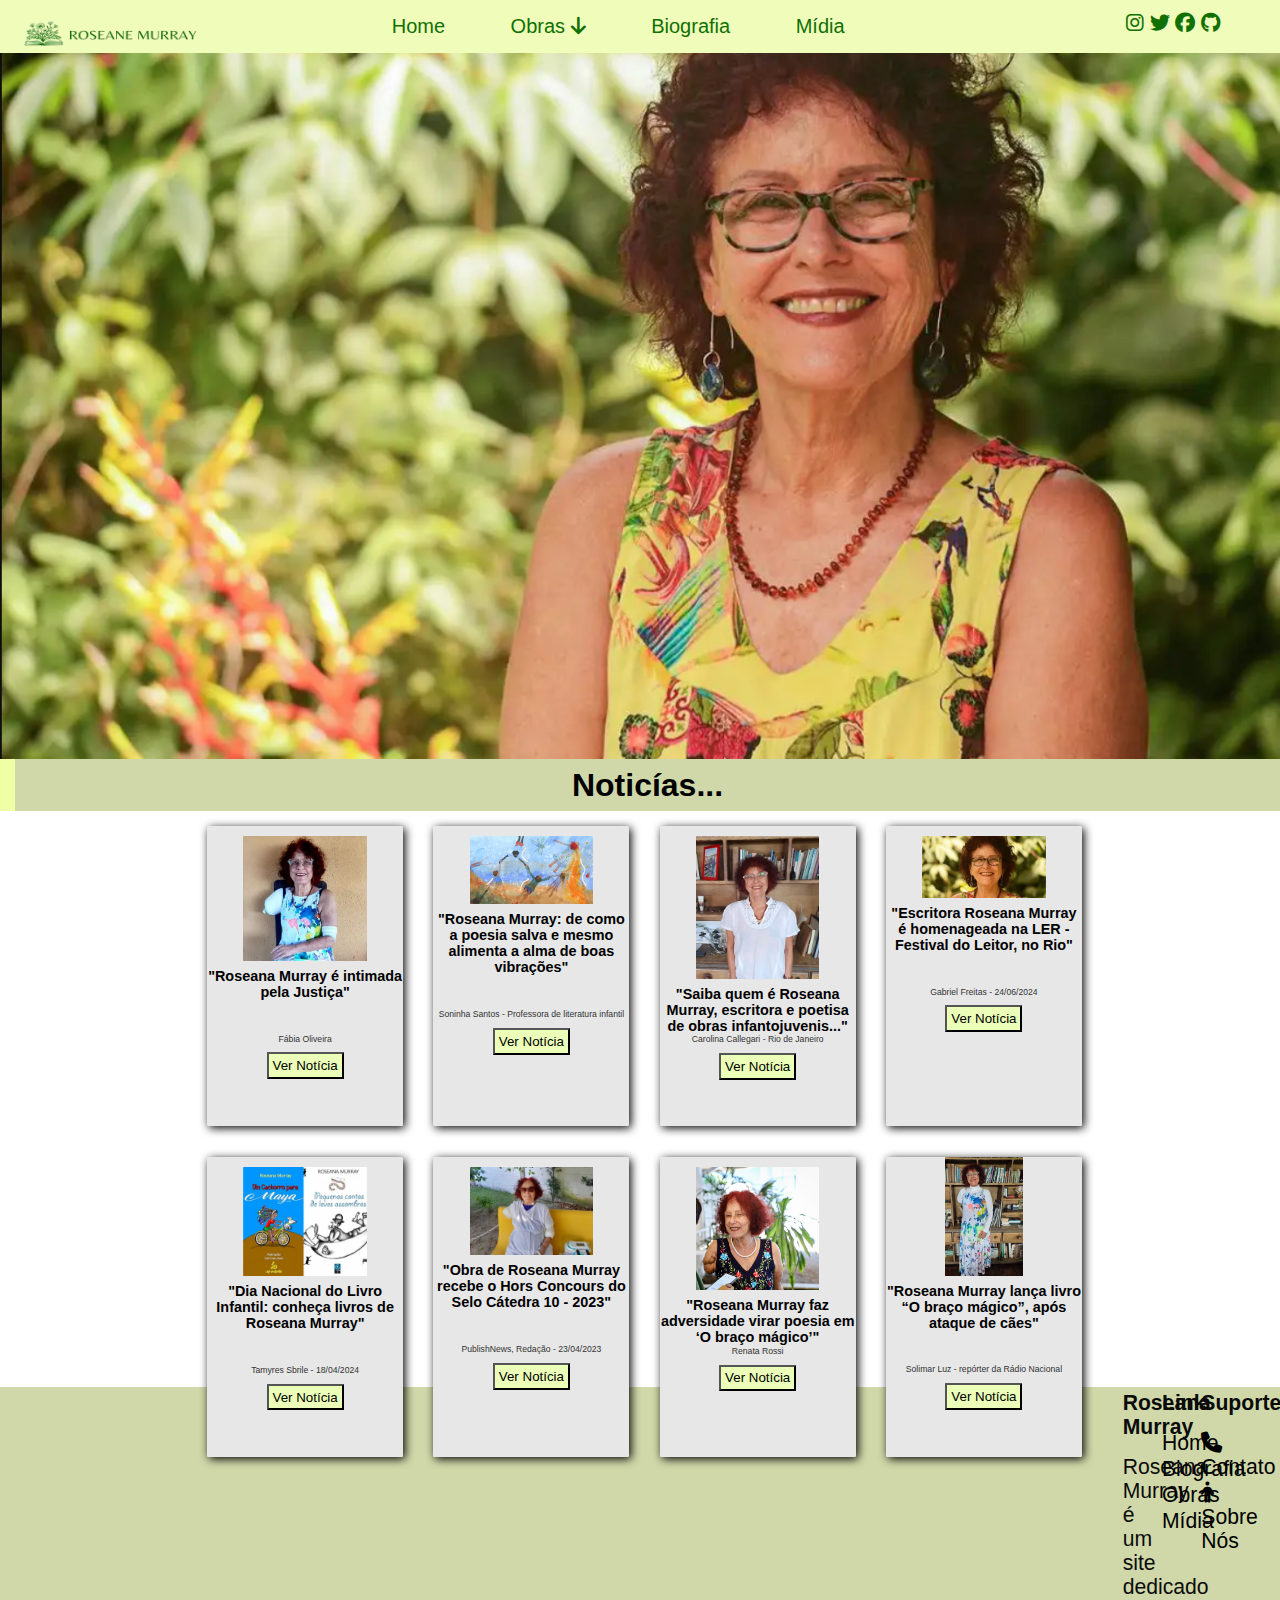
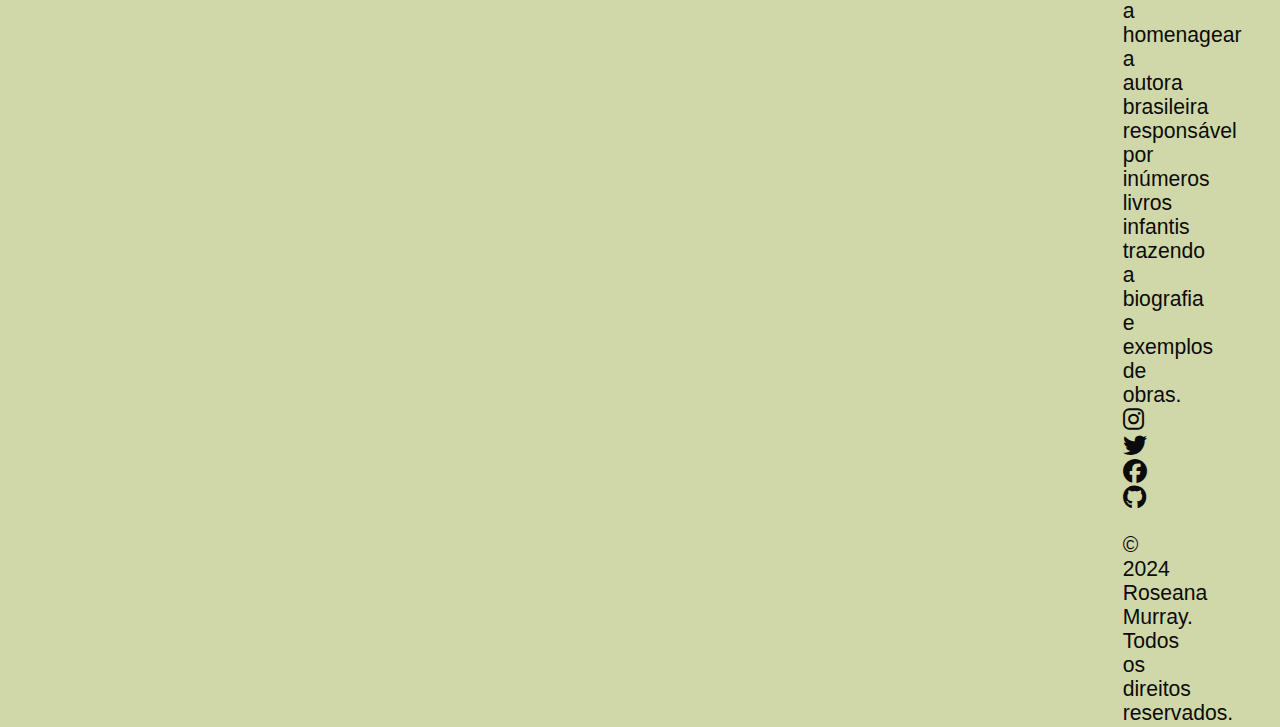
<file: index.html>
<!DOCTYPE html>
<html lang="pt-br">
    <head>
        <meta charset="UTF-8">
        <meta name="viewport" content="width=device-width, initial-scale=1.0">
        <link rel="stylesheet" href="https://cdnjs.cloudflare.com/ajax/libs/font-awesome/6.1.1/css/all.min.css">
        <link rel="stylesheet" type="text/css" href="style.css">
        <title>Roseana Murray</title>
    </head>
    <body>
        <nav>
            <div class="menu">
                <img class="logo" src="./images/rose.png" alt="Logo">
                <ul>
                    <li><a href="#">Home</a></li>
                    <li class="dropdown">
                        <a href="#">Obras <i class="fa-solid fa-arrow-down"></i></a>
                        <div class="dropdown-menu">
                            <a href="./livros.html">Livros/Poemas</a>
                            <a href="./ebook.html">E-book</a>
                        </div>
                    </li>
                    <li><a href="./bio.html">Biografia</a></li>
                    <li><a href="./midia.html">Mídia</a></li>
                    <li class="direita">
                        <a href=""><i class="redes_sociais"></i></a>
                    </li>
                    <div class="rede_social_menu">
                        <i class="fa-brands fa-instagram"></i>
                        <i class="fa-brands fa-twitter"></i>
                        <i class="fa-brands fa-facebook"></i>
                        <i class="fa-brands fa-github"></i>
                      </div>
                </ul></div>
            </nav>
                <img class="baner" src="images/ro.png">
            
            <main>
            
                    <div class="obras">
                        <div class="sub_titulo">
                            <h1>Noticías...</h1>
                        </div>
                        <div class="center">

                            <!--Cards1-->
            <div class="cards">
                <div class="card">
                    <div class="image">
                        <img src="./images/not2.png">
                    </div>
                    <div class="title">
                        <h2>"Roseana Murray é intimada pela Justiça"</h2>
                        <div class="desc">
                            <br/>
                            <p>Fábia Oliveira</p>
                            <a href="https://www.metropoles.com/colunas/fabia-oliveira/roseana-murray-e-intimada-pela-justica" target="_blank">
                                <button>Ver Notícia</button>
                            </a>
                        </div>
                    </div>
                </div>

                <!--Cards2-->
            <div class="cards">
                <div class="card">
                    <div class="image">
                        <img src="./images/not3.png">
                    </div>
                    <div class="title">
                        <h2>"Roseana Murray: de como a poesia salva e mesmo alimenta a alma de boas vibrações"</h2>
                        <div class="desc">
                            <br/>
                            <p>Soninha Santos - Professora de literatura infantil</p>
                            <a href="https://www.jornalopcao.com.br/opcao-cultural/roseana-murray-de-como-a-poesia-salva-e-mesmo-alimenta-a-alma-de-boas-vibracoes-649750/" target="_blank">
                                <button>Ver Notícia</button>
                            </a>
                            
                        </div>
                    </div>
                </div>
                
                <!--Cards3-->
            <div class="cards">
                <div class="card">
                    <div class="image">
                        <img src="./images/not4.png">
                    </div>
                    <div class="title">
                        <h2>"Saiba quem é Roseana Murray, escritora e poetisa de obras infantojuvenis..."</h2>
                        <div class="desc">
                            <p>Carolina Callegari - Rio de Janeiro</p>
                            <a href="https://oglobo.globo.com/rio/noticia/2024/04/05/saiba-quem-e-roseana-murray-escritora-e-poetisa-de-obras-infantojuvenis-que-foi-atacada-por-pitbulls-no-rj.ghtml" target="_blank">
                                <button>Ver Notícia</button>
                            </a>
                        </div>
                    </div>
                </div>

                <!--Cards4-->
            <div class="cards">
                <div class="card">
                    <div class="image">
                        <img src="./images/not5.jpg">
                    </div>
                    <div class="title">
                        <h2>"Escritora Roseana Murray é homenageada na LER - Festival do Leitor, no Rio"</h2>
                        <div class="desc">
                            <br/>
                            <p>Gabriel Freitas - 24/06/2024</p>
                            <a href="https://cbn.globo.com/rio-de-janeiro/noticia/2024/06/24/escritora-roseana-murray-e-homenageada-na-ler-festival-do-leitor-no-rio.ghtml" target="_blank">
                                <button>Ver Notícia</button>
                            </a>
                        </div>
                    </div>
                </div>

                <!--Cards5-->
            <div class="cards">
                <div class="card">
                    <div class="image">
                        <img src="./images/not6.png">
                    </div>
                    <div class="title">
                        <h2>"Dia Nacional do Livro Infantil: conheça livros de Roseana Murray"</h2>
                        <div class="desc">
                            <br/>
                            <p>Tamyres Sbrile - 18/04/2024</p>
                            <a href="https://jovempan.com.br/entretenimento/dia-nacional-do-livro-infantil-conheca-livros-de-roseana-murray.html" target="_blank">
                                <button>Ver Notícia</button>
                            </a>
                        </div>
                    </div>
                </div>

                <!--Cards6-->
            <div class="cards">
                <div class="card">
                    <div class="image">
                        <img src="./images/not7.jpg">
                    </div>
                    <div class="title">
                        <h2>"Obra de Roseana Murray recebe o Hors Concours do Selo Cátedra 10 - 2023"</h2>
                        <div class="desc">
                            <br/>
                            <p>PublishNews, Redação - 23/04/2023</p>
                            <a href="https://www.publishnews.com.br/materias/2024/04/23/obra-de-roseana-murray-recebe-o-hors-concours-do-selo-catedra-10-2023" target="_blank">
                                <button>Ver Notícia</button>
                            </a>
                        </div>
                    </div>
                </div>

                <!--Cards7-->
            <div class="cards">
                <div class="card">
                    <div class="image">
                        <img src="./images/not8.jpg">
                    </div>
                    <div class="title">
                        <h2>"Roseana Murray faz adversidade virar poesia em ‘O braço mágico’"</h2>
                        <div class="desc">
                            <p>Renata Rossi</p>
                            <a href="https://lunetas.com.br/livro-o-braco-magico-roseana-murray/#:~:text=%E2%80%9CBusco%20beleza%20em%20tudo%2C%20mas,m%C3%A1gico%20e%20isso%20me%20salvou.%E2%80%9D" target="_blank">
                                <button>Ver Notícia</button>
                            </a>
                        </div>
                    </div>
                </div>

            <div class="cards">
                <div class="card">
                    <div class="image_ult">
                        <img src="./images/not1.png">
                    </div>
                    <div class="title">
                        <h2>"Roseana Murray lança livro “O braço mágico”, após ataque de cães"</h2>
                        <div class="desc">
                            <br/>
                           <p>Solimar Luz - repórter da Rádio Nacional</p>
                           <a href="https://agenciabrasil.ebc.com.br/radioagencia-nacional/cultura/audio/2024-08/roseana-murray-lanca-livro-o-braco-magico-apos-ataque-de-caes" target="_blank">
                            <button>Ver Notícia</button>
                        </a>
                        </div>
                    </div>
                </div>
                    </div>
                </div>
            </main>
                <div>
                    <footer>
                        <div class="container">
                            <ul>
                                <li>
                                    <h3>Roseana Murray</h3>
                                    <p>Roseana Murray é um site dedicado
                                        <br>a homenagear a autora brasileira<br>responsável por inúmeros livros infantis
                                        <br> trazendo a biografia e exemplos de obras.<br>
                                    </p>
                                    <div class="redes-sociais">
                                        <i class="fa-brands fa-instagram"></i>
                                        <i class="fa-brands fa-twitter"></i>
                                        <i class="fa-brands fa-facebook"></i>
                                        <i class="fa-brands fa-github"></i>
                                    </div>
                                    <br />
                                    <p>© 2024 Roseana Murray. <br>Todos os direitos reservados.</p>
                            </ul>
                            </li>
                            <ul>
                                <li>
                                    <h3>Link</h3>
                                </li>
                                <li><a href="#"> Home</a></li>
                                <li><a href="#"> Biografia</a></li>
                                <li><a href="#">Obras</a></li>
                                <li><a href="#"> Mídia</a></li>
        
                            </ul>
                            <ul>
                                <li>
                                    <h3>Suporte</h3>
                                </li>
                                <li><a href="#"><i class="fa-solid fa-phone"></i> Contato</a></li>
                                <li><a href="#"><i class="fa-solid fa-person"></i> Sobre Nós</a></li>
                            </ul>
                        </div>
                    </footer>
                </div>
    </body>
</html>
</file>
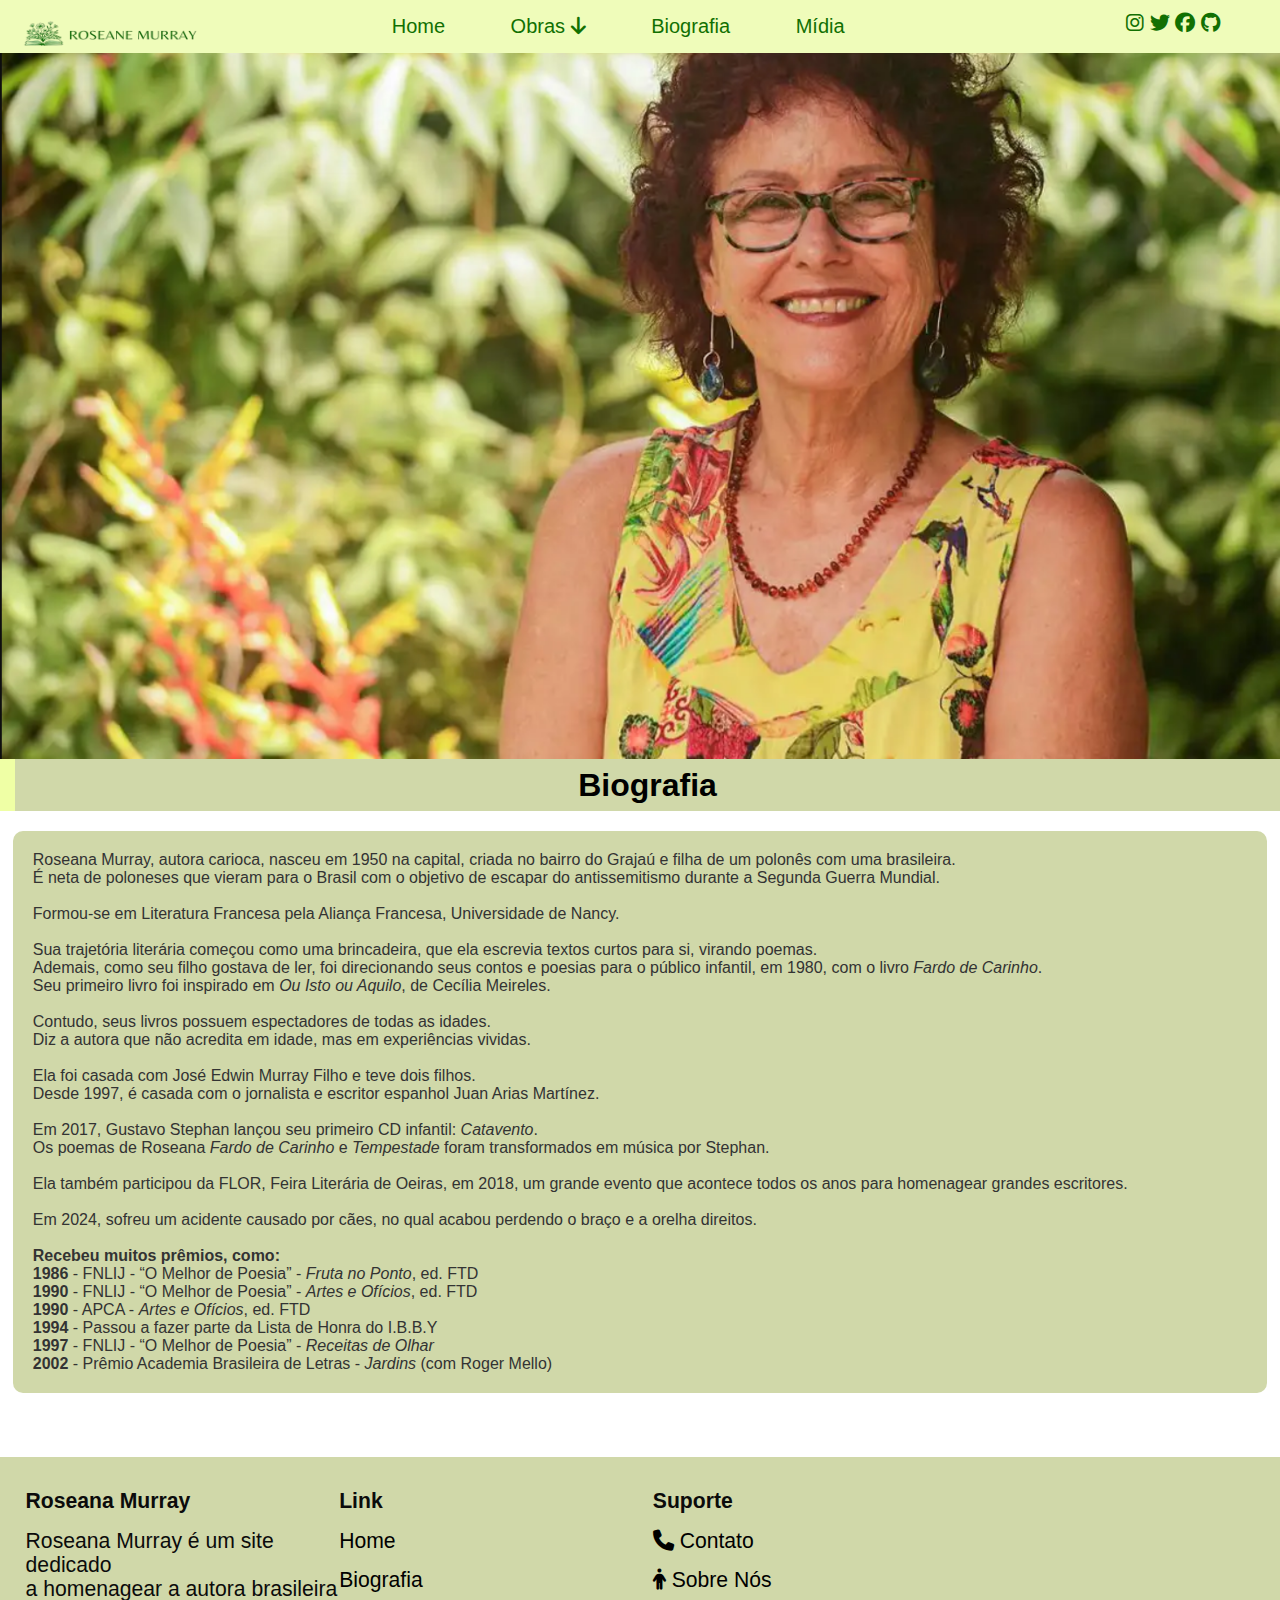
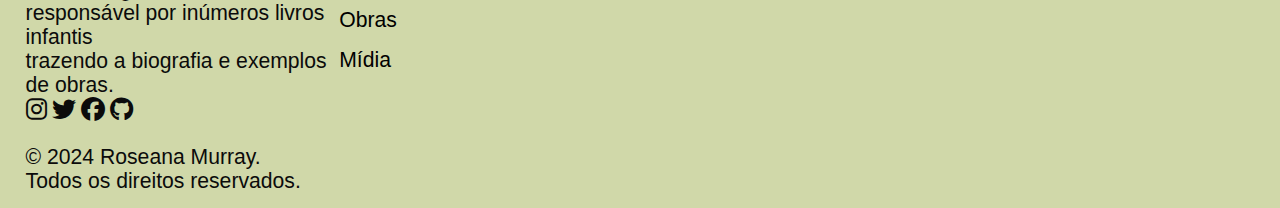
<file: bio.html>
<!DOCTYPE html>
<html lang="pt-br">
    <head>
        <meta charset="UTF-8">
        <meta name="viewport" content="width=device-width, initial-scale=1.0">
        <link rel="stylesheet" type="text/css" href="bio.css">
        <link rel="stylesheet" href="https://cdnjs.cloudflare.com/ajax/libs/font-awesome/6.1.1/css/all.min.css">
        <title>Roseana Murray</title>
    </head>
    <body>
        <nav>
            <div class="menu">
                <img class="logo" src="./images/rose.png" alt="Logo">
                <ul>
                    <li><a href="./index.html">Home</a></li>
                    <li class="dropdown">
                        <a href="#">Obras <i class="fa-solid fa-arrow-down"></i></a>
                        <div class="dropdown-menu">
                            <a href="./livros.html">Livros/Poemas</a>
                            <a href="./ebook.html">E-book</a>
                        </div>
                    </li>
                    <li><a href="./bio.html">Biografia</a></li>
                    <li><a href="./midia.html">Mídia</a></li>
                    <li class="direita">
                        <a href=""><i class="redes_sociais"></i></a>
                    </li><div class="rede_social_menu">
                        <i class="fa-brands fa-instagram"></i>
                        <i class="fa-brands fa-twitter"></i>
                        <i class="fa-brands fa-facebook"></i>
                        <i class="fa-brands fa-github"></i>
                      </div>
                </ul></div>
            </nav>
            <img class="baner" src="images/ro.png">
            <main>
                <div class="conteudo">
                <h1>Biografia</h1>
                <p class="bio">
                    Roseana Murray, autora carioca, nasceu em 1950 na capital, criada no bairro do Grajaú e filha de um polonês com uma brasileira. <br/>
                    É neta de poloneses que vieram para o Brasil com o objetivo de escapar do antissemitismo durante a Segunda Guerra Mundial. <br/><br/>
                
                    Formou-se em Literatura Francesa pela Aliança Francesa, Universidade de Nancy. <br/><br/>
                
                    Sua trajetória literária começou como uma brincadeira, que ela escrevia textos curtos para si, virando poemas. <br/>
                    Ademais, como seu filho gostava de ler, foi direcionando seus contos e poesias para o público infantil, em 1980, com o livro <i>Fardo de Carinho</i>. <br/>
                    Seu primeiro livro foi inspirado em <i>Ou Isto ou Aquilo</i>, de Cecília Meireles. <br/><br/>
                
                    Contudo, seus livros possuem espectadores de todas as idades. <br/>
                    Diz a autora que não acredita em idade, mas em experiências vividas. <br/><br/>
                
                    Ela foi casada com José Edwin Murray Filho e teve dois filhos. <br/>
                    Desde 1997, é casada com o jornalista e escritor espanhol Juan Arias Martínez. <br/><br/>
                
                    Em 2017, Gustavo Stephan lançou seu primeiro CD infantil: <i>Catavento</i>. <br/>
                    Os poemas de Roseana <i>Fardo de Carinho</i> e <i>Tempestade</i> foram transformados em música por Stephan. <br/><br/>
                
                    Ela também participou da FLOR, Feira Literária de Oeiras, em 2018, um grande evento que acontece todos os anos para homenagear grandes escritores. <br/><br/>
                
                    Em 2024, sofreu um acidente causado por cães, no qual acabou perdendo o braço e a orelha direitos. <br/><br/>
                
                    <b>Recebeu muitos prêmios, como:</b> <br/>
                    <b>1986</b> - FNLIJ - “O Melhor de Poesia” - <i>Fruta no Ponto</i>, ed. FTD <br/>
                    <b>1990</b> - FNLIJ - “O Melhor de Poesia” - <i>Artes e Ofícios</i>, ed. FTD <br/>
                    <b>1990</b> - APCA - <i>Artes e Ofícios</i>, ed. FTD <br/>
                    <b>1994</b> - Passou a fazer parte da Lista de Honra do I.B.B.Y <br/>
                    <b>1997</b> - FNLIJ - “O Melhor de Poesia” - <i>Receitas de Olhar</i> <br/>
                    <b>2002</b> - Prêmio Academia Brasileira de Letras - <i>Jardins</i> (com Roger Mello) <br/>
                </p>
            </div>
            </main>
            <div>
                <footer>
                    <div class="container">
                        <ul>
                            <li>
                                <h3>Roseana Murray</h3>
                                <p>Roseana Murray é um site dedicado
                                    <br>a homenagear a autora brasileira<br>responsável por inúmeros livros infantis
                                    <br> trazendo a biografia e exemplos de obras.<br>
                                </p>
                                <div class="redes-sociais">
                                    <i class="fa-brands fa-instagram"></i>
                                    <i class="fa-brands fa-twitter"></i>
                                    <i class="fa-brands fa-facebook"></i>
                                    <i class="fa-brands fa-github"></i>
                                </div>
                                <br />
                                <p>© 2024 Roseana Murray. <br>Todos os direitos reservados.</p>
                        </ul>
                        </li>
                        <ul class="link">
                            <li>
                                <h3 >Link</h3>
                            </li>
                            <li><a href="#"> Home</a></li>
                            <li><a href="#">Biografia</a></li>
                            <li><a href="#"> Obras</a></li>
                            <li><a href="#"> Mídia</a></li>
                        </ul>
                        <ul>
                            <li>
                                <h3>Suporte</h3>
                            </li>
                            <li><a href="#"><i class="fa-solid fa-phone"></i> Contato</a></li>
                            <li><a href="#"><i class="fa-solid fa-person"></i> Sobre Nós</a></li>
                        </ul>
                    </div>
                </footer>
            </div>
            </body>
</html>
</file>
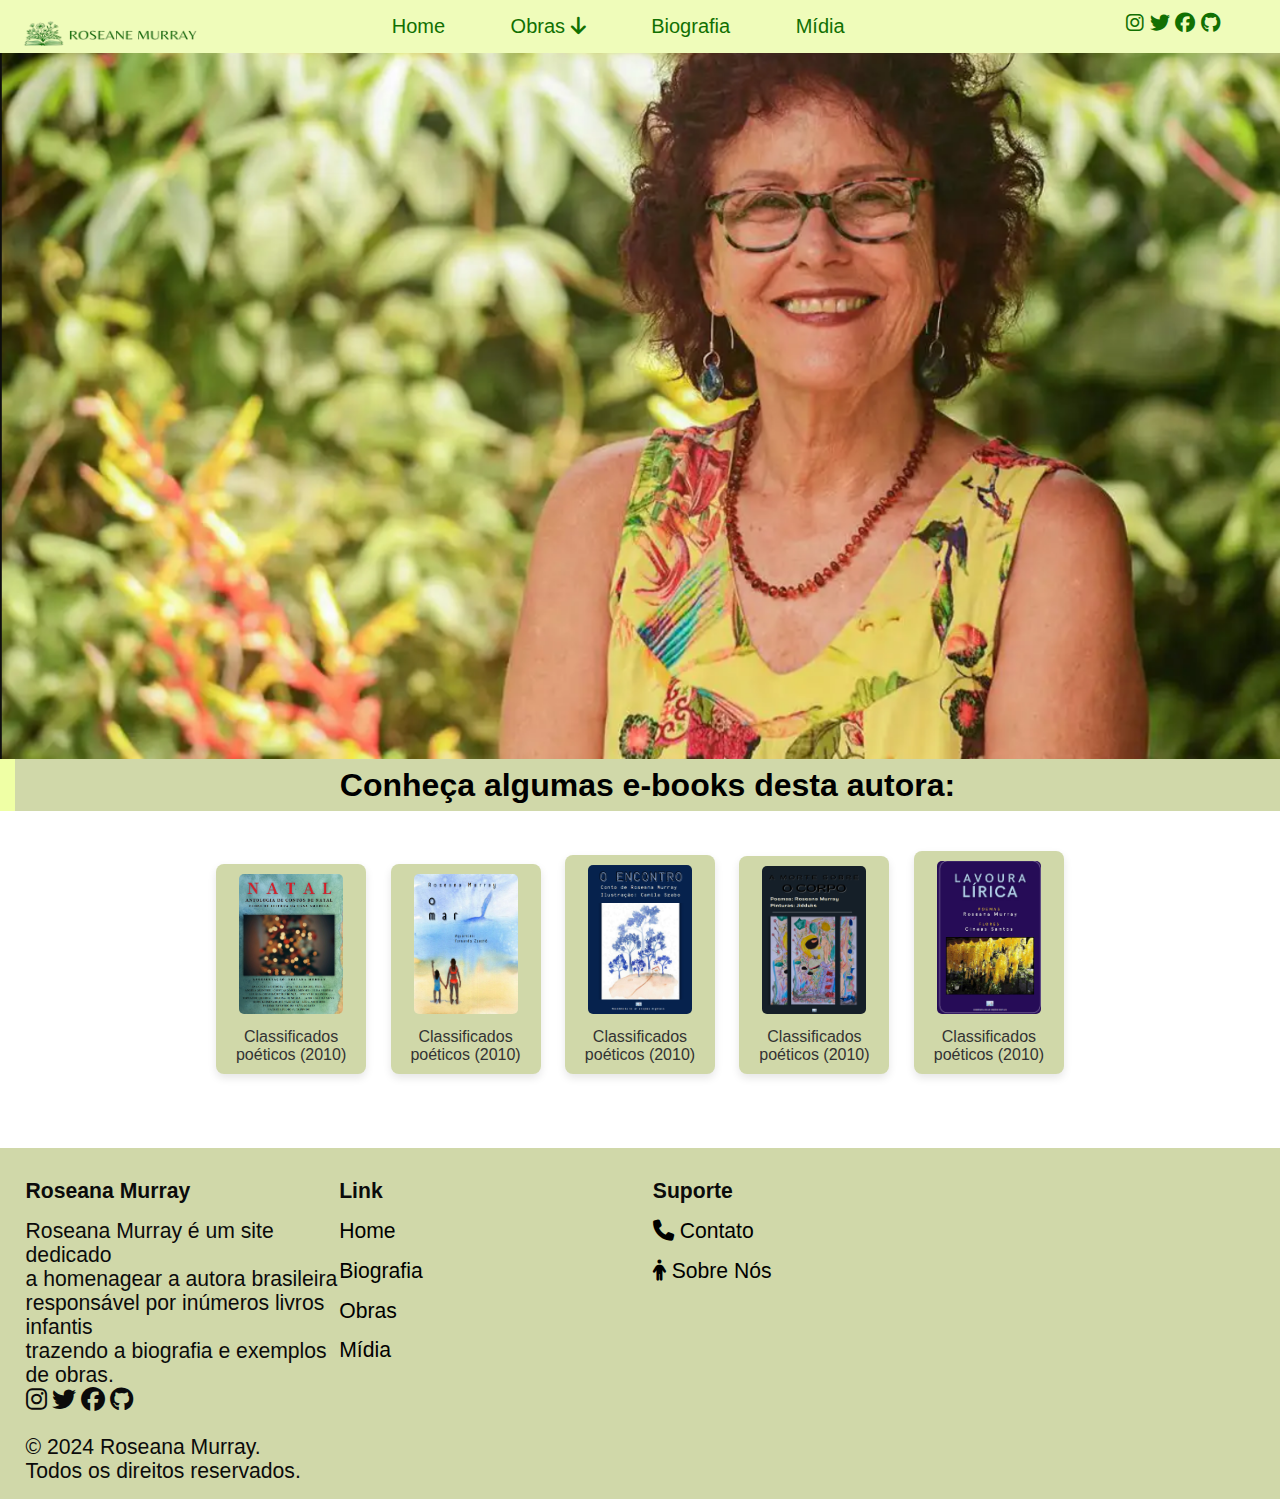
<file: ebook.html>
<!DOCTYPE html>
<html lang="pt-br">
    <head>
        <meta charset="UTF-8">
        <meta name="viewport" content="width=device-width, initial-scale=1.0">
        <link rel="stylesheet" type="text/css" href="ebook.css">
        <link rel="stylesheet" href="https://cdnjs.cloudflare.com/ajax/libs/font-awesome/6.1.1/css/all.min.css">
        <title>Roseana Murray</title>
    </head>
    <body>
        <nav>
            <div class="menu">
                <img class="logo" src="./images/rose.png" alt="Logo">
                <ul>
                    <li><a href="./index.html">Home</a></li>
                    <li class="dropdown">
                        <a href="#">Obras <i class="fa-solid fa-arrow-down"></i></a>
                        <div class="dropdown-menu">
                            <a href="./livros.html">Livros/Poemas</a>
                            <a href="#">E-book</a>
                        </div>
                    </li>
                    <li><a href="./bio.html">Biografia</a></li>
                    <li><a href="./midia.html">Mídia</a></li>
                    <li class="direita">
                        <a href=""><i class="redes_sociais"></i></a>
                    </li><div class="rede_social_menu">
                        <i class="fa-brands fa-instagram"></i>
                        <i class="fa-brands fa-twitter"></i>
                        <i class="fa-brands fa-facebook"></i>
                        <i class="fa-brands fa-github"></i>
                      </div>
                </ul></div>
            </nav>
            <img class="baner" src="images/ro.png">
            <main>
                <h1>Conheça algumas e-books desta autora:</h1>

    <div class="ebook-container">
        <div class="ebooks-container">
            <div class="ebook">
                <img src="./images/ebook1.png" alt="ebook">
                <p>Classificados poéticos (2010)</p>
            </div>
            <div class="ebook">
                <img src="./images/ebook2.png" alt="ebook">
                <p>Classificados poéticos (2010)</p>
            </div>
            <div class="ebook">
                <img src="./images/ebook3.png" alt="ebook">
                <p>Classificados poéticos (2010)</p>
            </div>
            <div class="ebook">
                <img src="./images/ebook4.png" alt="ebook">
                <p>Classificados poéticos (2010)</p>
            </div>
            <div class="ebook">
                <img src="./images/ebook5.png" alt="ebook">
                <p>Classificados poéticos (2010)</p>
            </div>
            
        </div>
        
    </div>
            </main>
            <div>
                <footer>
                    <div class="container">
                        <ul>
                            <li>
                                <h3>Roseana Murray</h3>
                                <p>Roseana Murray é um site dedicado
                                    <br>a homenagear a autora brasileira<br>responsável por inúmeros livros infantis
                                    <br> trazendo a biografia e exemplos de obras.<br>
                                </p>
                                <div class="redes-sociais">
                                    <i class="fa-brands fa-instagram"></i>
                                    <i class="fa-brands fa-twitter"></i>
                                    <i class="fa-brands fa-facebook"></i>
                                    <i class="fa-brands fa-github"></i>
                                </div>
                                <br />
                                <p>© 2024 Roseana Murray. <br>Todos os direitos reservados.</p>
                        </ul>
                        </li>
                        <ul>
                            <li>
                                <h3>Link</h3>
                            </li>
                            <li><a href="#"> Home</a></li>
                            <li><a href="#"> Biografia</a></li>
                            <li><a href="#">Obras</a></li>
                            <li><a href="#"> Mídia</a></li>
    
                        </ul>
                        <ul>
                            <li>
                                <h3>Suporte</h3>
                            </li>
                            <li><a href="#"><i class="fa-solid fa-phone"></i> Contato</a></li>
                            <li><a href="#"><i class="fa-solid fa-person"></i> Sobre Nós</a></li>
                        </ul>
                    </div>
                </footer>
            </div>
    </body>
</html>
</file>
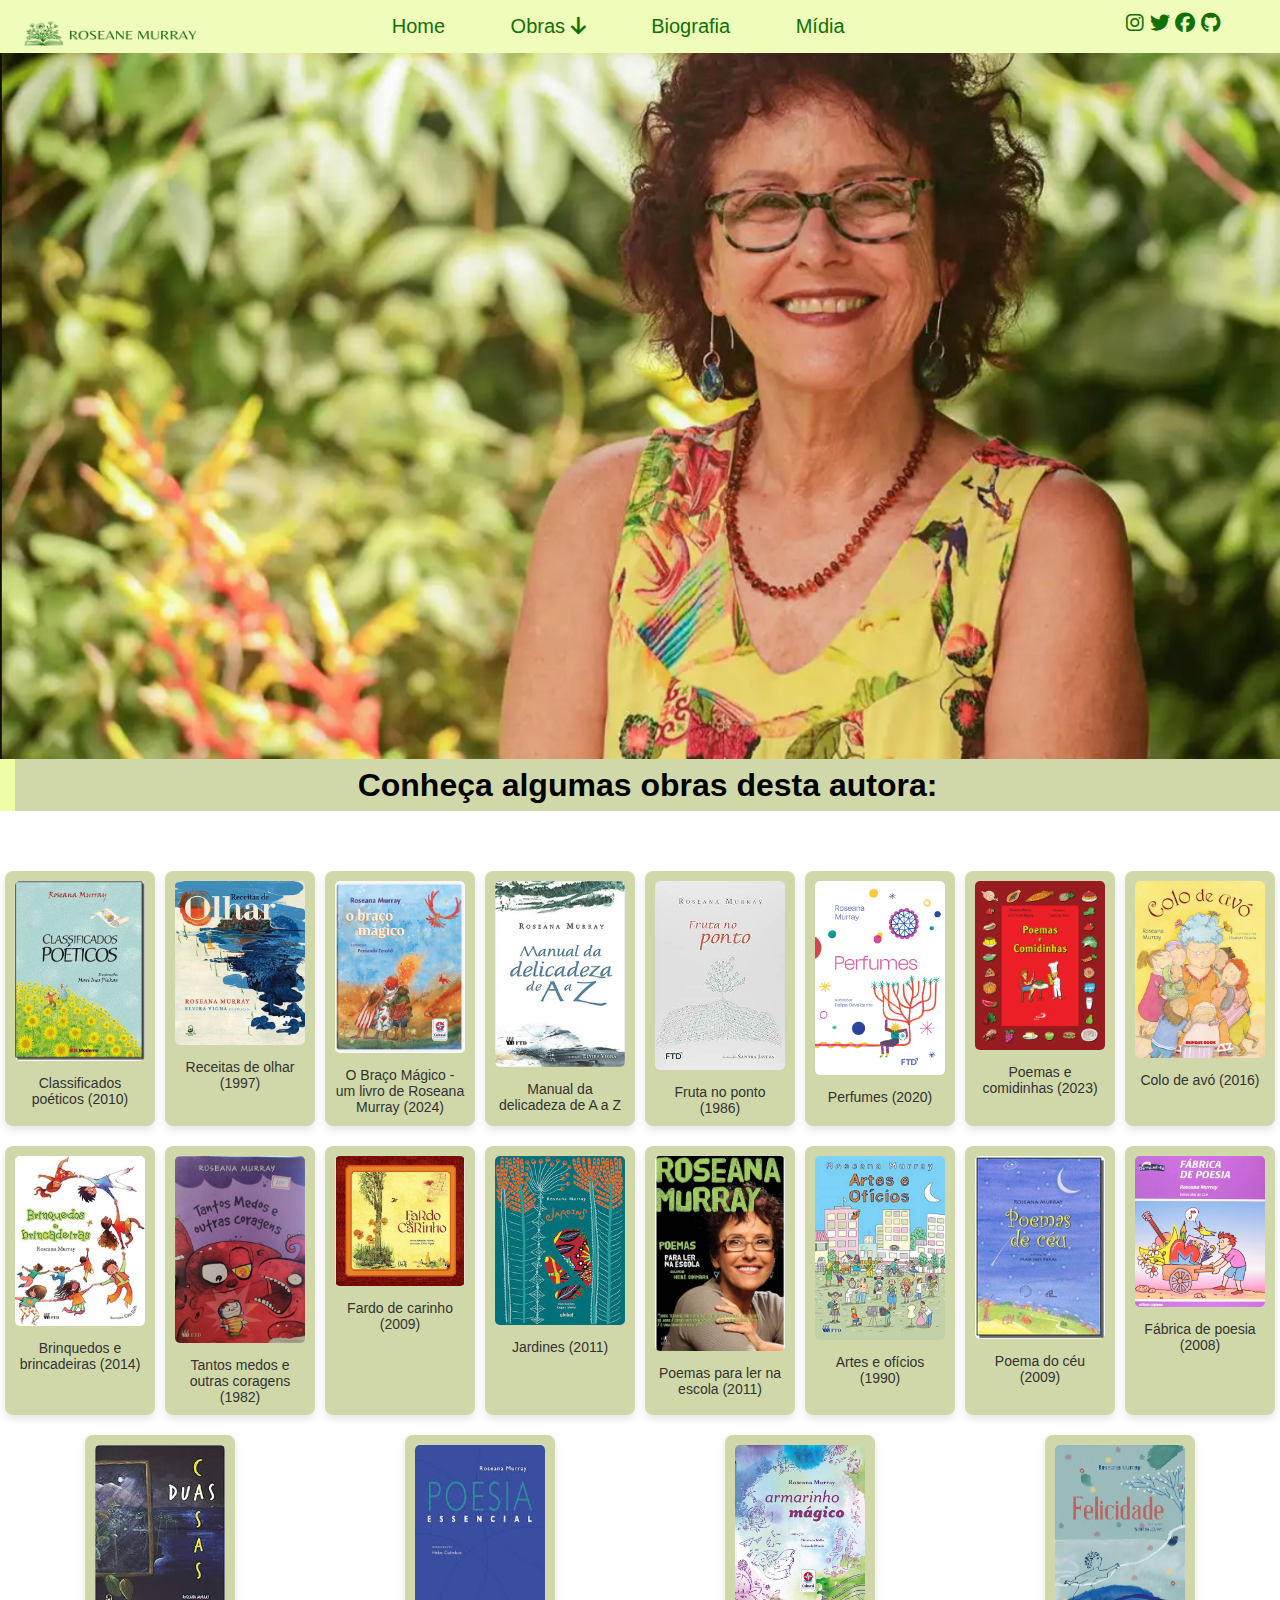
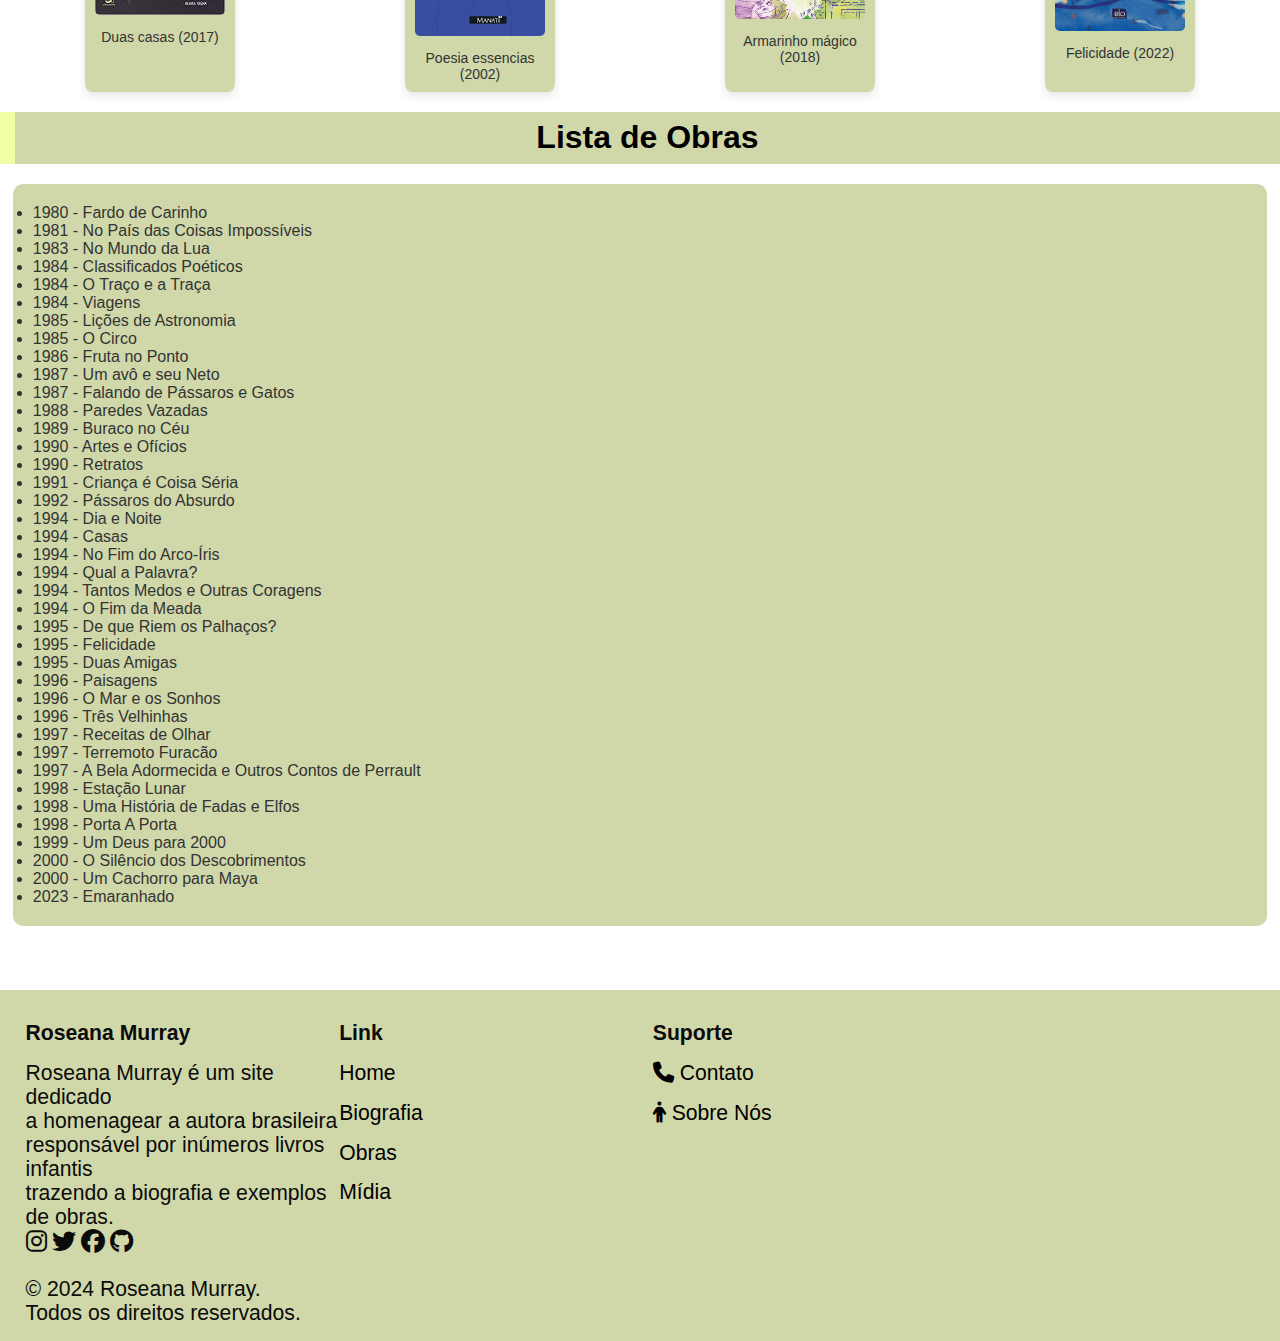
<file: livros.html>
<!DOCTYPE html>
<html lang="pt-br">
    <head>
        <meta charset="UTF-8">
        <meta name="viewport" content="width=device-width, initial-scale=1.0">
        <link rel="stylesheet" type="text/css" href="livros.css">
        <link rel="stylesheet" href="https://cdnjs.cloudflare.com/ajax/libs/font-awesome/6.1.1/css/all.min.css">
        <title>Roseana Murray</title>
    </head>
    <body>
        <nav>
            <div class="menu">
                <img class="logo" src="./images/rose.png" alt="Logo">
                <ul>
                    <li><a href="./index.html">Home</a></li>
                    <li class="dropdown">
                        <a href="#">Obras <i class="fa-solid fa-arrow-down"></i></a>
                        <div class="dropdown-menu">
                            <a href="#">Livros/Poemas</a>
                            <a href="./ebook.html">E-book</a>
                        </div>
                    </li>
                    <li><a href="./bio.html">Biografia</a></li>
                    <li><a href="./midia.html">Mídia</a></li>
                    <li class="direita">
                        <a href=""><i class="redes_sociais"></i></a>
                    </li>
                    <div class="rede_social_menu">
                        <i class="fa-brands fa-instagram"></i>
                        <i class="fa-brands fa-twitter"></i>
                        <i class="fa-brands fa-facebook"></i>
                        <i class="fa-brands fa-github"></i>
                      </div>
                </ul></div>
            </nav>
            <img class="baner" src="images/ro.png">
            <main>
                <h1>Conheça algumas obras desta autora:</h1>

    <div class="livros-container">
        <div class="livros-container">
            <div class="livro">
                <img src="./images/livro1.jpg" alt="livro">
                <p>Classificados poéticos (2010)</p>
            </div>
            <div class="livro">
                <img src="./images/livro2.jpg" alt="">
                <p>Receitas de olhar (1997)</p>
            </div>
            <div class="livro">
                <img src="./images/livro3.jpg" alt="">
                <p>O Braço Mágico - um livro de Roseana Murray (2024)</p>
            </div>
            <div class="livro">
                <img src="./images/livro4.jpg" alt="">
                <p>Manual da delicadeza de A a Z</p>
            </div>
            <div class="livro">
                <img src="./images/livro5.jpg" alt="">
                <p>Fruta no ponto (1986)</p>
            </div>
            <div class="livro">
                <img src="./images/livro6.jpg" alt="">
                <p>Perfumes (2020)</p>
            </div>
            <div class="livro">
                <img src="./images/livro7.jpg" alt="">
                <p>Poemas e comidinhas (2023)</p>
            </div>
            <div class="livro">
                <img src="./images/livro8.jpg" alt="">
                <p>Colo de avó (2016)</p>
            </div>
            <div class="livro">
                <img src="./images/livro9.jpg" alt="">
                <p>Brinquedos e brincadeiras (2014)</p>
            </div>
            <div class="livro">
                <img src="./images/livro10.jpg" alt="">
                <p>Tantos medos e outras coragens (1982)</p>
            </div>
            <div class="livro">
                <img src="./images/livro11.jpg" alt="">
                <p>Fardo de carinho (2009)</p>
            </div>
            <div class="livro">
                <img src="./images/livro12.jpg" alt="">
                <p>Jardines (2011)</p>
            </div>
            <div class="livro">
                <img src="./images/livro13.jpg" alt="">
                <p>Poemas para ler na escola (2011)</p>
            </div>
            <div class="livro">
                <img src="./images/livro14.jpg" alt="">
                <p>Artes e ofícios (1990)</p>
            </div>
            <div class="livro">
                <img src="./images/livro15.jpg" alt="">
                <p>Poema do céu (2009)</p>
            </div>
            <div class="livro">
                <img src="./images/livro16.jpg" alt="">
                <p>Fábrica de poesia (2008)</p>
            </div>
            <div class="livro">
                <img src="./images/livro21.jpg" alt="">
                <p>Duas casas (2017)</p>
            </div>
            <div class="livro">
                <img src="./images/livro20.jpg" alt="">
                <p>Poesia essencias (2002)</p>
            </div>
            <div class="livro">
                <img src="./images/livro19.jpg" alt="">
                <p>Armarinho mágico (2018)</p>
            </div>
            <div class="livro">
                <img src="./images/livro22.jpg" alt="">
                <p>Felicidade (2022)</p>
            </div>
        </div>
        
    </div>
    <div class="conteudo">
    <h1>Lista de Obras</h1>
    <ul class="lista">
        <li><span>1980</span> - Fardo de Carinho</li>
        <li><span>1981</span> - No País das Coisas Impossíveis</li>
        <li><span>1983</span> - No Mundo da Lua</li>
        <li><span>1984</span> - Classificados Poéticos</li>
        <li><span>1984</span> - O Traço e a Traça</li>
        <li><span>1984</span> - Viagens</li>
        <li><span>1985</span> - Lições de Astronomia</li>
        <li><span>1985</span> - O Circo</li>
        <li><span>1986</span> - Fruta no Ponto</li>
        <li><span>1987</span> - Um avô e seu Neto</li>
        <li><span>1987</span> - Falando de Pássaros e Gatos</li>
        <li><span>1988</span> - Paredes Vazadas</li>
        <li><span>1989</span> - Buraco no Céu</li>
        <li><span>1990</span> - Artes e Ofícios</li>
        <li><span>1990</span> - Retratos</li>
        <li><span>1991</span> - Criança é Coisa Séria</li>
        <li><span>1992</span> - Pássaros do Absurdo</li>
        <li><span>1994</span> - Dia e Noite</li>
        <li><span>1994</span> - Casas</li>
        <li><span>1994</span> - No Fim do Arco-Íris</li>
        <li><span>1994</span> - Qual a Palavra?</li>
        <li><span>1994</span> - Tantos Medos e Outras Coragens</li>
        <li><span>1994</span> - O Fim da Meada</li>
        <li><span>1995</span> - De que Riem os Palhaços?</li>
        <li><span>1995</span> - Felicidade</li>
        <li><span>1995</span> - Duas Amigas</li>
        <li><span>1996</span> - Paisagens</li>
        <li><span>1996</span> - O Mar e os Sonhos</li>
        <li><span>1996</span> - Três Velhinhas</li>
        <li><span>1997</span> - Receitas de Olhar</li>
        <li><span>1997</span> - Terremoto Furacão</li>
        <li><span>1997</span> - A Bela Adormecida e Outros Contos de Perrault</li>
        <li><span>1998</span> - Estação Lunar</li>
        <li><span>1998</span> - Uma História de Fadas e Elfos</li>
        <li><span>1998</span> - Porta A Porta</li>
        <li><span>1999</span> - Um Deus para 2000</li>
        <li><span>2000</span> - O Silêncio dos Descobrimentos</li>
        <li><span>2000</span> - Um Cachorro para Maya</li>
        <li><span>2023</span> - Emaranhado</li>
    </ul>
</div>
            </main>
            <div>
                <footer>
                    <div class="container">
                        <ul>
                            <li>
                                <h3>Roseana Murray</h3>
                                <p>Roseana Murray é um site dedicado
                                    <br>a homenagear a autora brasileira<br>responsável por inúmeros livros infantis
                                    <br> trazendo a biografia e exemplos de obras.<br>
                                </p>
                                <div class="redes-sociais">
                                    <i class="fa-brands fa-instagram"></i>
                                    <i class="fa-brands fa-twitter"></i>
                                    <i class="fa-brands fa-facebook"></i>
                                    <i class="fa-brands fa-github"></i>
                                </div>
                                <br />
                                <p>© 2024 Roseana Murray. <br>Todos os direitos reservados.</p>
                        </ul>
                        </li>
                        <ul>
                            <li>
                                <h3>Link</h3>
                            </li>
                            <li><a href="#"> Home</a></li>
                            <li><a href="#"> Biografia</a></li>
                            <li><a href="#">Obras</a></li>
                            <li><a href="#"> Mídia</a></li>
    
                        </ul>
                        <ul>
                            <li>
                                <h3>Suporte</h3>
                            </li>
                            <li><a href="#"><i class="fa-solid fa-phone"></i> Contato</a></li>
                            <li><a href="#"><i class="fa-solid fa-person"></i> Sobre Nós</a></li>
                        </ul>
                    </div>
                </footer>
            </div>
    </body>
</html>
</file>
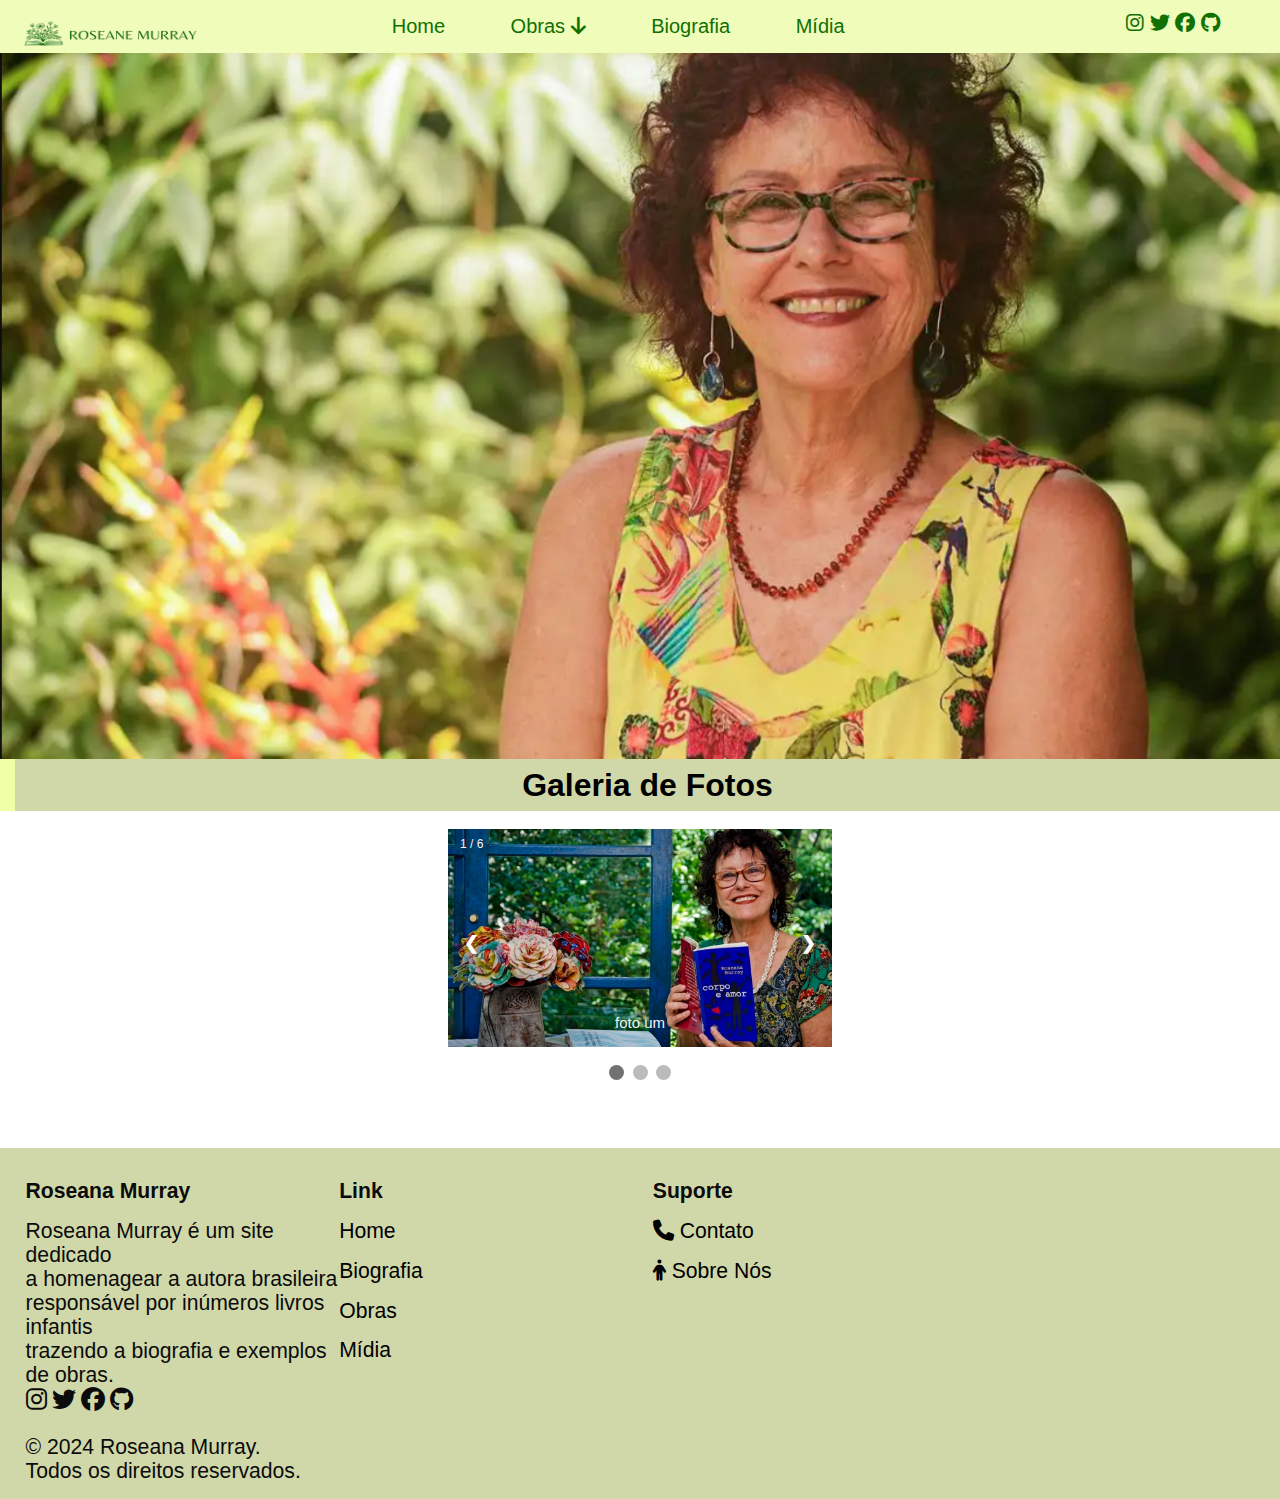
<file: midia.html>
<!DOCTYPE html>
<html lang="pt-br">
    <head>
        <meta charset="UTF-8">
        <meta name="viewport" content="width=device-width, initial-scale=1.0">
        <link rel="stylesheet" type="text/css" href="midia.css">
        <link rel="stylesheet" href="https://cdnjs.cloudflare.com/ajax/libs/font-awesome/6.1.1/css/all.min.css">
        <title>Roseana Murray</title>
    </head>
    <body>
        <nav>
            <div class="menu">
                <img class="logo" src="./images/rose.png" alt="Logo">
                <ul>
                    <li><a href="./index.html">Home</a></li>
                    <li class="dropdown">
                        <a href="#">Obras <i class="fa-solid fa-arrow-down"></i></a>
                        <div class="dropdown-menu">
                            <a href="./livros.html">Livros/Poemas</a>
                            <a href="./ebook.html">E-book</a>
                        </div>
                    </li>
                    <li><a href="./bio.html">Biografia</a></li>
                    <li><a href="#">Mídia</a></li>
                    <li class="direita">
                        <a href=""><i class="redes_sociais"></i></a>
                    </li>
                    <div class="rede_social_menu">
                      <i class="fa-brands fa-instagram"></i>
                      <i class="fa-brands fa-twitter"></i>
                      <i class="fa-brands fa-facebook"></i>
                      <i class="fa-brands fa-github"></i>
                    </div>
                  </div>
                </ul>
                
                
            </nav>
            <img class="baner" src="images/ro.png">
            
            <main>

                <h1>Galeria de Fotos</h1>
                <br/>
                <div class="slideshow-container">

                    <div class="mySlides fade">
                      <div class="numbertext">1 / 6</div>
                      <img src="./images/ro1.jpg" style="width:100%">
                      <div class="text">foto um</div>
                    </div>
                    
                    <div class="mySlides fade">
                      <div class="numbertext">2 / 6</div>
                      <img src="./images/ro2.jpg" style="width:100%">
                      <div class="text">foto dois</div>
                    </div>
                    
                    <div class="mySlides fade">
                      <div class="numbertext">3 / 6</div>
                      <img src="./images/ro3.jpg" style="width:100%">
                      <div class="text">foto três</div>
                    </div>

                    <div class="mySlides fade">
                        <div class="numbertext">4 / 6</div>
                        <img src="./images/ro4.jpg" style="width:100%">
                        <div class="text">foto quatro</div>
                      </div>
                    
                      <div class="mySlides fade">
                        <div class="numbertext">5 / 6</div>
                        <img src="./images/ro5.jpg" style="width:100%">
                        <div class="text">foto cinco</div>
                      </div>

                      <div class="mySlides fade">
                        <div class="numbertext">6 / 6</div>
                        <img src="./images/ro6.jpg" style="width:100%">
                        <div class="text">foto seis</div>
                      </div>

                    <a class="prev" onclick="plusSlides(-1)">❮</a>
                    <a class="next" onclick="plusSlides(1)">❯</a>
                    
                    </div>
                    <br>
                    
                    <div style="text-align:center">
                      <span class="dot" onclick="currentSlide(1)"></span> 
                      <span class="dot" onclick="currentSlide(2)"></span> 
                      <span class="dot" onclick="currentSlide(3)"></span> 
                    </div>
                    
                    <script>
                    let slideIndex = 1;
                    showSlides(slideIndex);
                    
                    function plusSlides(n) {
                      showSlides(slideIndex += n);
                    }
                    
                    function currentSlide(n) {
                      showSlides(slideIndex = n);
                    }
                    
                    function showSlides(n) {
                      let i;
                      let slides = document.getElementsByClassName("mySlides");
                      let dots = document.getElementsByClassName("dot");
                      if (n > slides.length) {slideIndex = 1}    
                      if (n < 1) {slideIndex = slides.length}
                      for (i = 0; i < slides.length; i++) {
                        slides[i].style.display = "none";  
                      }
                      for (i = 0; i < dots.length; i++) {
                        dots[i].className = dots[i].className.replace(" active", "");
                      }
                      slides[slideIndex-1].style.display = "block";  
                      dots[slideIndex-1].className += " active";
                    }
                    </script>
            </main>
                <footer>
                    <div class="container">
                        <ul>
                            <li>
                                <h3>Roseana Murray</h3>
                                <p>Roseana Murray é um site dedicado
                                    <br>a homenagear a autora brasileira<br>responsável por inúmeros livros infantis
                                    <br> trazendo a biografia e exemplos de obras.<br>
                                </p>
                                <div class="redes-sociais">
                                    <i class="fa-brands fa-instagram"></i>
                                    <i class="fa-brands fa-twitter"></i>
                                    <i class="fa-brands fa-facebook"></i>
                                    <i class="fa-brands fa-github"></i>
                                </div>
                                <br />
                                <p>© 2024 Roseana Murray. <br>Todos os direitos reservados.</p>
                        </ul>
                        </li>
                        <ul>
                            <li>
                                <h3>Link</h3>
                            </li>
                            <li><a href="#"> Home</a></li>
                            <li><a href="#">Biografia</a></li>
                            <li><a href="#"> Obras</a></li>
                            <li><a href="#"> Mídia</a></li>
    
                        </ul>
                        <ul>
                            <li>
                                <h3>Suporte</h3>
                            </li>
                            <li><a href="#"><i class="fa-solid fa-phone"></i> Contato</a></li>
                            <li><a href="#"><i class="fa-solid fa-person"></i> Sobre Nós</a></li>
                        </ul>
                    </div>
                </footer>
    </body>
</html>
</file>
<file: style.css>
*{
	margin: 0;
	padding: 0;
	box-sizing: border-box;
	font-family:arial;
    
}
/*menu*/
.logo {
    height: 100%; 
    position: absolute;
    top: 10px;
    left: 20px;
    width: 15%; 
    margin-right: 10%;
    padding-bottom: 3px;
}
.rede_social_menu{
  float: right;
  padding-top: 1%;
  color:#117002;
}
.menu {
    position: relative; 
    padding-left: 80px; 
}
.baner{
    width: 100%;
    display: block;
   
	height: 5%;
}
.direita{float: right;}

nav {
    position: fixed; 
    top: 0; 
    left: 0; 
    width: 100%; 
    z-index: 1000;
}



nav{
	text-align:center;
    background-color: #effcba;
	font-size:20px;
    font-family: Courier;
}

nav li{
    display: inline-block;
		padding-left:30px;
}

nav li a{
    display: inline-block;
    color: #117002;
    text-decoration: none;
    padding: 15px;
}

nav li a:hover{
    background-color: #d0d8a9;
    border-radius: 1%;
}

.dropdown-menu{
    position: absolute;
    display: none;
    box-shadow: 0 0 2px black;
}

.dropdown-menu a:hover{
    background-color: #d0d8a9;
}

.dropdown-menu a{
    display: block;
    color: #117002;
    background-color: #f0ffc3;
}

.dropdown:hover .dropdown-menu{
    display: block;
}

/*card*/

h1{
    background-color: #d0d8a9;
    color: black;
    font-family: Arial;
    padding-bottom: 0.6%;
    padding-top: 0.6%;
    text-align: center;
    border-left: 15px solid #efffa5;
}
.card{
    height: 300px;
    width: 18%;
    float: left;
    background-color: #e7e7e7;
    border-radius: 0.5%;
    margin: 1.4%;
    box-shadow: 2px 2px 10px black;
}
.card:hover{
    box-shadow: 6px 6px 14px black;
}


.desc{
    text-align: center;
    padding: 0.4%;
}
button{
    margin-top: 4.5%;
    margin-bottom: 4.5%;
    background-color: rgb(235, 255, 184);
    padding: 2%;
    border-radius: 2%;
}
button:hover{
    background-color: rgb(223, 255, 192);
    color: rgb(0, 0, 0);
    transition: .5s;
    cursor: pointer;
}
.tudo{
    margin-left: auto;
    margin-right: auto;
}

.center{
    margin-left:15%;
}

.center{
    font-size: 180%;
    text-align: center;
    font-family: arial;
}

.center h2{
    font-size: 50%;
    text-align: center;
}

.center p{
    font-size: 30%;
    color: #333;;
}

.image{
    border-top-right-radius: 0.5%;
    border-top-left-radius: 0.5%;
    padding-top: 5%;
    margin-right: 5%;
    margin-left: 5%;
}
.image img{
    width: 70%;
    border-radius: 0.5%;
}

.image_ult img {
    width: 40%;
    border-radius: 0.5%;
}


footer{
    background-color: #d0d8a9;
    color: rgb(11, 11, 11);
    margin-top: 45%;
 }

 footer li {
    list-style-type: none;
    font-weight: 200;
  }
 footer a {
    text-decoration: none;
    color: rgb(0, 0, 0)
 }

 footer .container{display: flex; padding-left: 2%;}

 footer .container ul{
    width: 25%;
 }

 footer .container h3{
    padding-top: 5%;
    margin-bottom: 16px;
    font-family: arial;
    font-size: 115%;
 }

 .redes-sociais i {
    font-size: 24px; 
}

 footer .container ul > p{
    margin-bottom: 40px;
 }

 footer .container li{
    margin: 5% 0;
    font-size: 115%;
 }

 footer.container a{
    color: rgb(7, 7, 7);
 }

 footer ul h3 {
    font-size: 110%; /* Ajuste o tamanho do título "Nos Contate" */
}

footer ul p {
    font-size: 115%; /* Ajuste o tamanho do texto dentro dos parágrafos */
}

footer ul li a {
    font-size: 115%; /* Ajuste o tamanho dos links */
}
</file>
<file: bio.css>
*{
	margin: 0;
	padding: 0;
	box-sizing: border-box;
	font-family:arial;
    
}
/*menu*/
.logo {
    height: 100%; 
    position: absolute;
    top: 10px;
    left: 20px;
    width: 15%; 
    margin-right: 10%;
    padding-bottom: 3px;
}
.rede_social_menu{
  float: right;
  padding-top: 1%;
  color:#117002;
}
.menu {
    position: relative; 
    padding-left: 80px; 
}
.baner{
    width: 100%;
    display: block;
   
	height: 25%;
}
.direita{float: right;}

nav {
    position: fixed; 
    top: 0; 
    left: 0; 
    width: 100%; 
    z-index: 1000;
}



nav{
	text-align:center;
    background-color: #effcba;
	font-size:20px;
    font-family: Courier;
    
}

nav li{
    display: inline-block;
		padding-left:30px;
}

nav li a{
    display: inline-block;
    color: #117002;
    text-decoration: none;
    padding: 15px;
}

nav li a:hover{
    background-color: #d0d8a9;
    border-radius: 1%;
}

.dropdown-menu{
    position: absolute;
    display: none;
    box-shadow: 0 0 2px black;
}

.dropdown-menu a:hover{
    background-color: #d0d8a9;
}

.dropdown-menu a{
    display: block;
    color: #117002;
    background-color: #f0ffc3;
}

.dropdown:hover .dropdown-menu{
    display: block;
}

h1{
    background-color: #d0d8a9;
    color: black;
    font-family: Arial;
    padding-bottom: 0.6%;
    padding-top: 0.6%;
    text-align: center;
    border-left: 15px solid #efffa5;
}

p.bio{
        background-color: #d0d8a9; 
        border-radius: 10px; 
        padding: 20px; 
        width: 98%; 
        margin: 20px auto; 
        text-align: justify; 
    color: #333;
}



.bio, .conteudo {
    word-wrap: break-word;
    overflow-wrap: break-word;
}
/*footer*/
footer{
    background-color: #d0d8a9;
    color: rgb(11, 11, 11);
    margin-top: 5%;
 }

 footer li {
    list-style-type: none;
    font-weight: 200;
  }
 footer a {
    text-decoration: none;
    color: rgb(0, 0, 0)
 }

 footer .container{display: flex; padding-left: 2%;}

 footer .container ul{
    width: 25%;
    
 }

 footer .container ul .link{
    padding: 5%;
 }

 footer .container h3{
    padding-top: 5%;
    margin-bottom: 16px;
    font-family: arial;
    font-size: 115%;
 }

 .redes-sociais i {
    font-size: 24px; 
}

 footer .container ul > p{
    margin-bottom: 40px;
 }

 footer .container li{
    margin: 5% 0;
    font-size: 115%;
 }

 footer.container a{
    color: rgb(7, 7, 7);
 }

 footer ul h3 {
    font-size: 110%; /* Ajuste o tamanho do título "Nos Contate" */
}

footer ul p {
    font-size: 115%; /* Ajuste o tamanho do texto dentro dos parágrafos */
}

footer ul li a {
    font-size: 115%; /* Ajuste o tamanho dos links */
}
</file>
<file: ebook.css>
*{
	margin: 0;
	padding: 0;
	box-sizing: border-box;
	font-family:arial;
    
}
/*menu*/
.logo {
    height: 100%; 
    position: absolute;
    top: 10px;
    left: 20px;
    width: 15%; 
    margin-right: 10%;
    padding-bottom: 3px;
}
.rede_social_menu{
  float: right;
  padding-top: 1%;
  color:#117002;
}
.menu {
    position: relative; 
    padding-left: 80px; 
}
.baner{
    width: 100%;
    display: block;
   
	height: 25%;
}
.direita{float: right;}

nav {
    position: fixed; 
    top: 0; 
    left: 0; 
    width: 100%; 
    z-index: 1000;
}



nav{
	text-align:center;
    background-color: #effcba;
	font-size:20px;
    font-family: Courier;
}

nav li{
    display: inline-block;
		padding-left:30px;
}

nav li a{
    display: inline-block;
    color: #117002;
    text-decoration: none;
    padding: 15px;
}

nav li a:hover{
    background-color: #d0d8a9;
    border-radius: 1%;
}

.dropdown-menu{
    position: absolute;
    display: none;
    box-shadow: 0 0 2px black;
}

.dropdown-menu a:hover{
    background-color: #d0d8a9;
}

.dropdown-menu a{
    display: block;
    color: #117002;
    background-color: #f0ffc3;
}

.dropdown:hover .dropdown-menu{
    display: block;
}

h1{
    background-color: #d0d8a9;
    color: black;
    font-family: Arial;
    padding-bottom: 0.6%;
    padding-top: 0.6%;
    text-align: center;
    border-left: 15px solid #efffa5;
}

/*conteudo*/
.ebook-container {
    display: flex;
    flex-wrap: wrap; /* permite que os itens se ajustem se não couberem na linha */
    justify-content: space-around; /* distribui o espaço de forma equidistante */
    margin-top: 30px;
}

/* individualmente os cards (ebooks) */
.ebook {
    width: 150px; 
    text-align: center;
    margin-bottom: 20px;
    background-color: #d0d8a9;
    border-radius: 8px;
    padding: 10px;
    box-shadow: 0px 4px 8px rgba(0, 0, 0, 0.1);
    margin: 10px; 
    display: inline-block;
}

/* imagens dentro dos cards */
.ebook img {
    width: 80%;
    height: auto;
    border-radius: 5px;
    margin-bottom: 10px;
}

.ebook p {
    font-size: 100%;
    font-family: Arial, sans-serif;
    color: #333;
    margin: 0;
}


/*footer*/
footer{
    background-color: #d0d8a9;
    color: rgb(11, 11, 11);
    margin-top: 5%;
 }

 footer li {
    list-style-type: none;
    font-weight: 200;
  }
 footer a {
    text-decoration: none;
    color: rgb(0, 0, 0)
 }

 footer .container{display: flex; padding-left: 2%;}

 footer .container ul{
    width: 25%;
 }

 footer .container h3{
    padding-top: 5%;
    margin-bottom: 16px;
    font-family: arial;
    font-size: 115%;
 }

 .redes-sociais i {
    font-size: 24px; 
}

 footer .container ul > p{
    margin-bottom: 40px;
 }

 footer .container li{
    margin: 5% 0;
    font-size: 115%;
 }

 footer.container a{
    color: rgb(7, 7, 7);
 }

 footer ul h3 {
    font-size: 110%; /* Ajuste o tamanho do título "Nos Contate" */
}

footer ul p {
    font-size: 115%; /* Ajuste o tamanho do texto dentro dos parágrafos */
}

footer ul li a {
    font-size: 115%; /* Ajuste o tamanho dos links */
}
</file>
<file: livros.css>
*{
	margin: 0;
	padding: 0;
	box-sizing: border-box;
	font-family:arial;
    
}
/*menu*/
.logo {
    height: 100%; 
    position: absolute;
    top: 10px;
    left: 20px;
    width: 15%; 
    margin-right: 10%;
    padding-bottom: 3px;
}
.rede_social_menu{
  float: right;
  padding-top: 1%;
  color:#117002;
}
.menu {
    position: relative; 
    padding-left: 80px; 
}
.baner{
    width: 100%;
    display: block;
   
	height: 25%;
}
.direita{float: right;}

nav {
    position: fixed; 
    top: 0; 
    left: 0; 
    width: 100%; 
    z-index: 1000;
}



nav{
	text-align:center;
    background-color: #effcba;
	font-size:20px;
    font-family: Courier;
}

nav li{
    display: inline-block;
		padding-left:30px;
}

nav li a{
    display: inline-block;
    color: #117002;
    text-decoration: none;
    padding: 15px;
}

nav li a:hover{
    background-color: #d0d8a9;
    border-radius: 1%;
}

.dropdown-menu{
    position: absolute;
    display: none;
    box-shadow: 0 0 2px black;
}

.dropdown-menu a:hover{
    background-color: #d0d8a9;
}

.dropdown-menu a{
    display: block;
    color: #117002;
    background-color: #f0ffc3;
}

.dropdown:hover .dropdown-menu{
    display: block;
}

h1{
    background-color: #d0d8a9;
    color: black;
    font-family: Arial;
    padding-bottom: 0.6%;
    padding-top: 0.6%;
    text-align: center;
    border-left: 15px solid #efffa5;
}

/*conteudo*/
.livros-container {
    display: flex;
    flex-wrap: wrap;
    justify-content: space-around;
    margin-top: 30px;
}

.livro {
    width: 150px;
    text-align: center;
    margin-bottom: 20px;
    background-color: #d0d8a9;
    border-radius: 8px;
    padding: 10px;
    box-shadow: 0px 4px 8px rgba(0, 0, 0, 0.1);
}

.livro img {
    width: 100%;
    height: auto;
    border-radius: 5px;
    margin-bottom: 10px;
}

.livro p {
    font-size: 14px;
    font-family: Arial, sans-serif;
    color: #333;
    margin: 0;
}

ul.lista{
    background-color: #d0d8a9; 
    border-radius: 10px; 
    padding: 20px; 
    width: 98%; 
    margin: 20px auto; 
    text-align:justify; 
color: #333;
}
/*footer*/
footer{
    background-color: #d0d8a9;
    color: rgb(11, 11, 11);
    margin-top: 5%;
 }

 footer li {
    list-style-type: none;
    font-weight: 200;
  }
 footer a {
    text-decoration: none;
    color: rgb(0, 0, 0)
 }

 footer .container{display: flex; padding-left: 2%;}

 footer .container ul{
    width: 25%;
 }

 footer .container h3{
    padding-top: 5%;
    margin-bottom: 16px;
    font-family: arial;
    font-size: 115%;
 }

 .redes-sociais i {
    font-size: 24px; 
}

 footer .container ul > p{
    margin-bottom: 40px;
 }

 footer .container li{
    margin: 5% 0;
    font-size: 115%;
 }

 footer.container a{
    color: rgb(7, 7, 7);
 }

 footer ul h3 {
    font-size: 110%; /* Ajuste o tamanho do título "Nos Contate" */
}

footer ul p {
    font-size: 115%; /* Ajuste o tamanho do texto dentro dos parágrafos */
}

footer ul li a {
    font-size: 115%; /* Ajuste o tamanho dos links */
}
</file>
<file: midia.css>
*{
	margin: 0;
	padding: 0;
	box-sizing: border-box;
	font-family:arial;
    
}
/*menu*/
.logo {
    height: 100%; 
    position: absolute;
    top: 10px;
    left: 20px;
    width: 15%; 
    margin-right: 10%;
    padding-bottom: 3px;
}
.rede_social_menu{
  float: right;
  padding-top: 1%;
  color:#117002;
}
.menu {
    position: relative; 
    padding-left: 80px; 
}
.baner{
    width: 100%;
    display: block;
    height: 25%;
}
.direita{float: right;}

nav {
    position: fixed; 
    top: 0; 
    left: 0; 
    width: 100%; 
    z-index: 1000;
}



nav{
	text-align:center;
    background-color: #effcba;
	font-size:20px;
    font-family: Courier;
}

nav li{
    display: inline-block;
		padding-left:30px;
}

nav li a{
    display: inline-block;
    color: #117002;
    text-decoration: none;
    padding: 15px;
}

nav li a:hover{
    background-color: #d0d8a9;
    border-radius: 1%;
}

.dropdown-menu{
    position: absolute;
    display: none;
    box-shadow: 0 0 2px black;
}

.dropdown-menu a:hover{
    background-color: #d0d8a9;
}

.dropdown-menu a{
    display: block;
    color: black;
    background-color: #f0ffc3;
}

.dropdown:hover .dropdown-menu{
    display: block;
}

h1{
    background-color: #d0d8a9;
    color: black;
    font-family: Arial;
    padding-bottom: 0.6%;
    padding-top: 0.6%;
    text-align: center;
    border-left: 15px solid #efffa5;
}

/* Galeria de fotos */



body {font-family: Verdana, sans-serif; margin:0}
.mySlides {display: none}
img {vertical-align: middle;}

/* Slideshow container */
.slideshow-container {

  max-width: 30%;
  position: relative;
  margin: auto;
}

/* Next & previous buttons */
.prev, .next {
  cursor: pointer;
  position: absolute;
  top: 50%;
  width: auto;
  padding: 16px;
  margin-top: -22px;
  color: white;
  font-weight: bold;
  font-size: 18px;
  transition: 0.6s ease;
  border-radius: 0 3px 3px 0;
  user-select: none;
}

/* Position the "next button" to the right */
.next {
  right: 0;
  border-radius: 3px 0 0 3px;
}

/* On hover, add a black background color with a little bit see-through */
.prev:hover, .next:hover {
  background-color: rgba(0,0,0,0.8);
}

/* Caption text */
.text {
  color: #f2f2f2;
  font-size: 15px;
  padding: 8px 12px;
  position: absolute;
  bottom: 8px;
  width: 100%;
  text-align: center;
}

/* Number text (1/3 etc) */
.numbertext {
  color: #f2f2f2;
  font-size: 12px;
  padding: 8px 12px;
  position: absolute;
  top: 0;
}

/* The dots/bullets/indicators */
.dot {
  cursor: pointer;
  height: 15px;
  width: 15px;
  margin: 0 2px;
  background-color: #bbb;
  border-radius: 50%;
  display: inline-block;
  transition: background-color 0.6s ease;
}

.active, .dot:hover {
  background-color: #717171;
}

/* Fading animation */
.fade {
  animation-name: fade;
  animation-duration: 1.5s;
}

@keyframes fade {
  from {opacity: .4} 
  to {opacity: 1}
}

/* On smaller screens, decrease text size */
@media only screen and (max-width: 300px) {
  .prev, .next,.text {font-size: 11px}
}

footer{
    background-color: #d0d8a9;
    color: rgb(11, 11, 11);
    margin-top: 5%;
 }

 footer li {
    list-style-type: none;
    font-weight: 200;
  }
 footer a {
    text-decoration: none;
    color: rgb(0, 0, 0)
 }

 footer .container{display: flex; padding-left: 2%;}

 footer .container ul{
    width: 25%;
 }

 footer .container h3{
    padding-top: 5%;
    margin-bottom: 16px;
    font-family: arial;
    font-size: 115%;
 }

 .redes-sociais i {
    font-size: 24px; 
}

 footer .container ul > p{
    margin-bottom: 40px;
 }

 footer .container li{
    margin: 5% 0;
    font-size: 115%;
 }

 footer.container a{
    color: rgb(7, 7, 7);
 }

 footer ul h3 {
    font-size: 110%; /* Ajuste o tamanho do título "Nos Contate" */
}

footer ul p {
    font-size: 115%; /* Ajuste o tamanho do texto dentro dos parágrafos */
}

footer ul li a {
    font-size: 115%; /* Ajuste o tamanho dos links */
}
</file>
